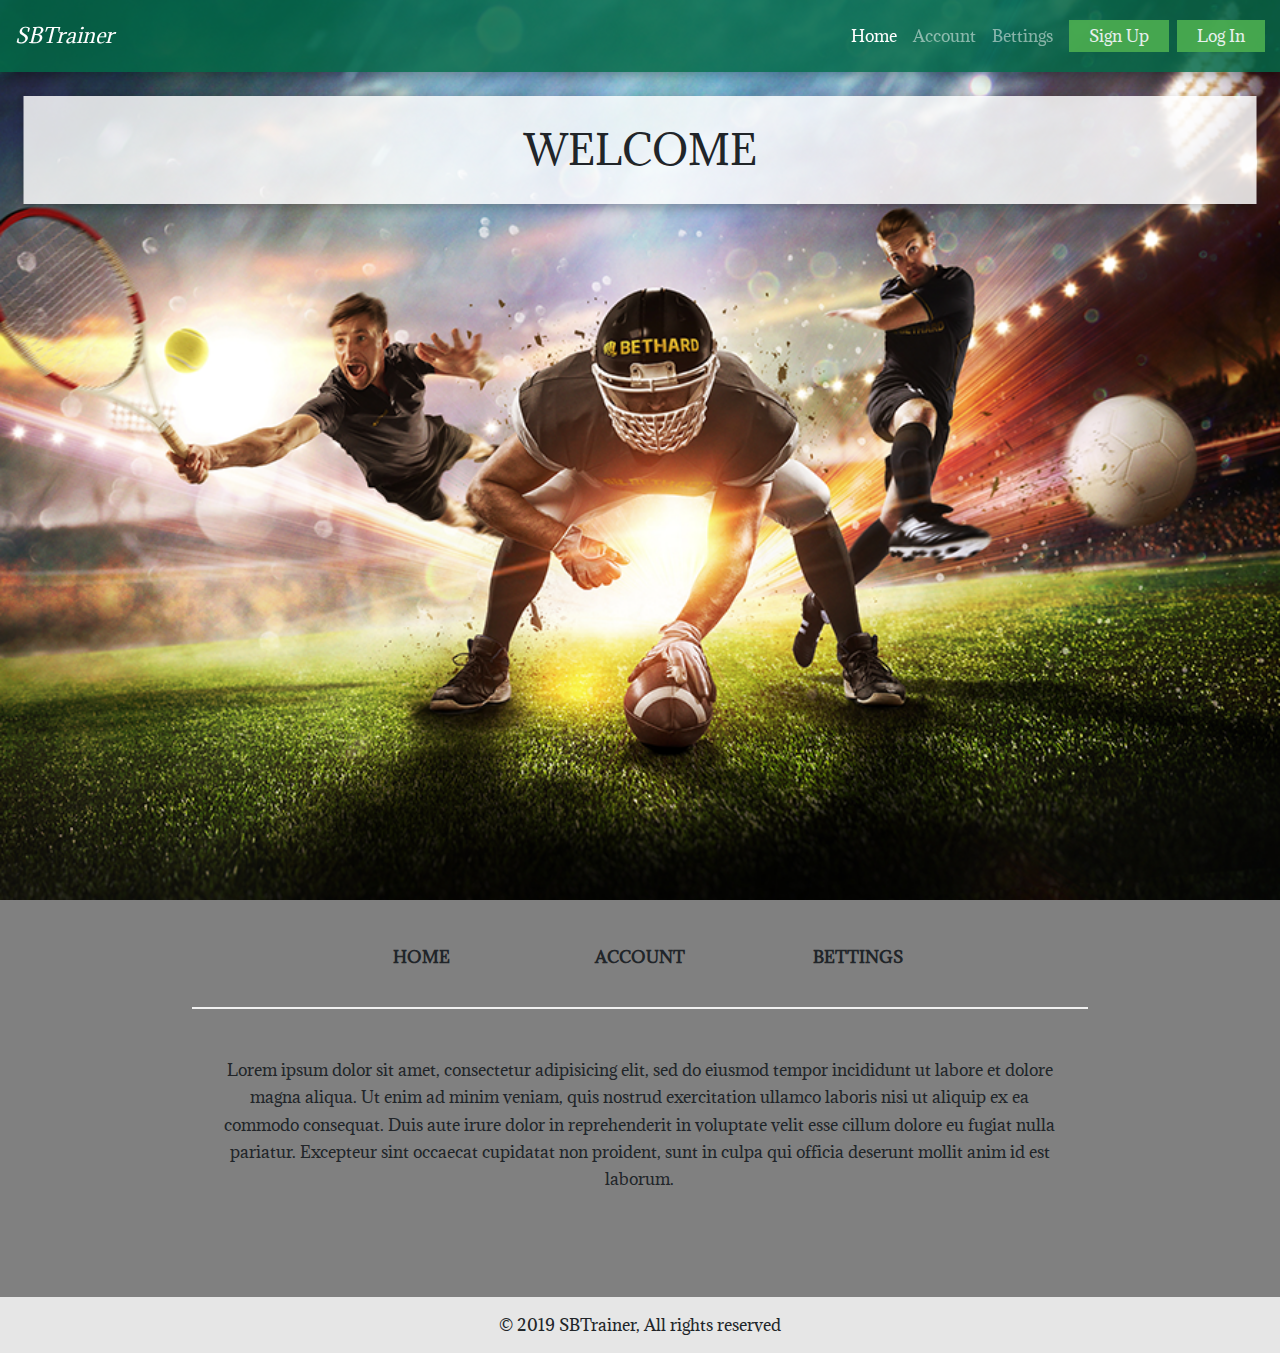
<file: WebsiteAppearance/index.html>
<!DOCTYPE html>
<html lang="uk">
  <head>
    <meta charset="UTF-8">
	  <meta name="viewport" content="width=device-width, initial-scale=1.0">
    <meta name="description" content="">
    <meta name="author" content="Marta Shuiak">
  	<title>SBTrainer</title>
  	<link rel="stylesheet" href="css/bootstrap.min.css">
  	<link rel="stylesheet" href="css/style.css">
    <link href='https://fonts.googleapis.com/css?family=Adamina' rel='stylesheet'>
  </head>

  <body data-spy="scroll" data-target="#navbar" data-offset="72" class="position-relative">

    <!-- HEADER -->

    <header class="fixed-top page-header bg-green">
      <div class="container-fluid container-fluid-max ">
        <nav id="navbar" class="navbar navbar-expand-lg navbar-dark">
          <a class="navbar-brand" href="#home"><i class="fas fa-camera fa-lg"> SBTrainer</i></a>
          <button class="navbar-toggler" type="button" data-toggle="collapse" data-target="#navbarNav" aria-controls="navbarNav" aria-expanded="false" aria-label="Toggle navigation">
            <span class="navbar-toggler-icon"></span>
          </button>
          <div class="collapse navbar-collapse " id="navbarNav">
            <ul class="navbar-nav ml-auto">
              <li class="nav-item active"><a href="index.html" class="nav-link">Home</a></li>
  	          <li class="nav-item"><a href="account.html" class="nav-link">Account</a></li>
  	          <li class="nav-item"><a href="bettings.html" class="nav-link">Bettings</a></li>
              <li><button onclick="document.getElementById('id01').style.display='block'; document.getElementById('id-block').style.display='none'" style="width:auto;" class="form-btn">Sign Up</button></li>
              <li><button onclick="document.getElementById('id02').style.display='block'; document.getElementById('id-block').style.display='none'" style="width:auto;" class="form-btn">Log In</button></li>
            </ul>
          </div>
        </nav>
      </div>
    </header>

    <!-- HEADER END-->

    <div id="id01" class="modal">
      <span onclick="document.getElementById('id01').style.display='none'" class="close" title="Close Modal">&times;</span>
      <form class="modal-content" action="/action_page.php">
        <div class="container">
          <h1>Sign Up</h1>
          <p>Please fill in this form to create an account.</p>
          <hr>
          <label for="email"><b>Email</b></label>
          <input type="text" placeholder="Enter Email" name="email" required>

          <label for="psw"><b>Password</b></label>
          <input type="password" placeholder="Enter Password" name="psw" required>

          <label for="psw-repeat"><b>Repeat Password</b></label>
          <input type="password" placeholder="Repeat Password" name="psw-repeat" required>

          <label>
            <input type="checkbox" checked="checked" name="remember" style="margin-bottom:15px"> Remember me
          </label>

          <p>By creating an account you agree to our <a href="#" style="color:dodgerblue">Terms & Privacy</a>.</p>

          <div class="clearfix">
            <button type="button" onclick="document.getElementById('id01').style.display='none';document.getElementById('id-block').style.display='block'" class="cancelbtn form-open-btn">Cancel</button>
            <button type="submit" class="signupbtn form-open-btn">Sign Up</button>
          </div>
        </div>
      </form>
    </div>

    <div id="id02" class="modal">
      <span onclick="document.getElementById('id02').style.display='none'" class="close" title="Close Modal">&times;</span>
      <form class="modal-content" action="/action_page.php">
        <div class="container">
          <h1>Log In</h1>
          <p>Please fill in this form to log into your account.</p>
          <hr>
          <label for="email"><b>Email</b></label>
          <input type="text" placeholder="Enter Email" name="email" required>

          <label for="psw"><b>Password</b></label>
          <input type="password" placeholder="Enter Password" name="psw" required>

          <label>
            <input type="checkbox" checked="checked" name="remember" style="margin-bottom:15px"> Remember me
          </label>

          <div class="clearfix">
            <button type="button" onclick="document.getElementById('id02').style.display='none';document.getElementById('id-block').style.display='block'" class="cancelbtn form-open-btn">Cancel</button>
            <button type="submit" class="signupbtn form-open-btn">Log In</button>
          </div>
        </div>
      </form>
    </div>



  <main>

    <!-- INITIAL SECTION -->

    <section id="home" class="d-flex align-items-start position-relative vh-100 cover hero" style="background-image: url(images/main.png);">
      <div class="container-fluid container-fluid-max pd">
        <div class="row container4" id="id-block">
            <h1>WELCOME</h1>
        </div>
      </div>
    </section>

    <!-- INITIAL SECTION END-->

    <script>
    // Get the modal
    var modal = document.getElementById('id01');
    var modal2 = document.getElementById('id02');

    // When the user clicks anywhere outside of the modal, close it
    window.onclick = function(event) {
      if (event.target == modal || event.target == modal2) {
        modal.style.display = "none";
        modal2.style.display = "none";
        document.getElementById('id-block').style.display='block'
      }
    }

    </script>
  </main>

  <!-- FOOTER -->

  <footer class="page-footer" style="background-color: rgb(230, 230, 230);">
      <div style="background-color: gray;">

      <!-- Grid row-->
      <div class="row text-center d-flex justify-content-center pt-5 mb-3">

        <!-- Grid column -->
        <div class="col-md-2 mb-3">
          <h6 class="text-uppercase font-weight-bold">
            <a href="#!">Home</a>
          </h6>
        </div>
        <!-- Grid column -->

        <!-- Grid column -->
        <div class="col-md-2 mb-3">
          <h6 class="text-uppercase font-weight-bold">
            <a href="#!">Account</a>
          </h6>
        </div>
        <!-- Grid column -->

        <!-- Grid column -->
        <div class="col-md-2 mb-3">
          <h6 class="text-uppercase font-weight-bold">
            <a href="#!">Bettings</a>
          </h6>
        </div>
        <!-- Grid column -->

      </div>
      <!-- Grid row-->
      <hr class="rgba-white-light" style="margin: 0 15%;">

      <!-- Grid row-->
      <div class="row d-flex text-center justify-content-center mb-md-0 mb-4">

        <!-- Grid column -->
        <div class="col-md-8 col-12 mt-5">
          <p style="line-height: 1.7rem">Lorem ipsum dolor sit amet, consectetur adipisicing elit, sed do eiusmod tempor incididunt ut labore et dolore magna aliqua. Ut enim ad minim veniam, quis nostrud exercitation ullamco laboris nisi ut aliquip ex ea commodo consequat. Duis aute irure dolor in reprehenderit in voluptate velit esse cillum dolore eu fugiat nulla pariatur. Excepteur sint occaecat cupidatat non proident, sunt in culpa qui officia deserunt mollit anim id est laborum.</p>
        </div>
        <!-- Grid column -->

      </div>
      <!-- Grid row-->
      <hr class="clearfix d-md-none rgba-white-light" style="margin: 10% 15% 5%;">

      <!-- Grid row-->
      <div class="row pb-3">

        <!-- Grid column -->
        <div class="col-md-12">

          <div class="mb-5 flex-center">

            <!-- Facebook -->
            <a class="fb-ic">
              <i class="fab fa-facebook-f fa-lg white-text mr-4"> </i>
            </a>
            <!-- Twitter -->
            <a class="tw-ic">
              <i class="fab fa-twitter fa-lg white-text mr-4"> </i>
            </a>
            <!-- Google +-->
            <a class="gplus-ic">
              <i class="fab fa-google-plus-g fa-lg white-text mr-4"> </i>
            </a>
            <!--Linkedin -->
            <a class="li-ic">
              <i class="fab fa-linkedin-in fa-lg white-text mr-4"> </i>
            </a>
            <!--Instagram-->
            <a class="ins-ic">
              <i class="fab fa-instagram fa-lg white-text mr-4"> </i>
            </a>
            <!--Pinterest-->
            <a class="pin-ic">
              <i class="fab fa-pinterest fa-lg white-text"> </i>
            </a>

          </div>

        </div>
        <!-- Grid column -->

      </div>
      <!-- Grid row-->

    </div>
    <!-- Footer Links -->

    <!-- Copyright -->
    <div class="text-center py-3">
      <a>© 2019 SBTrainer, All rights reserved</a>
    </div>
    <!-- Copyright -->

  </footer>




  <!-- FOOTER END -->

  </body>
</html>
</file>
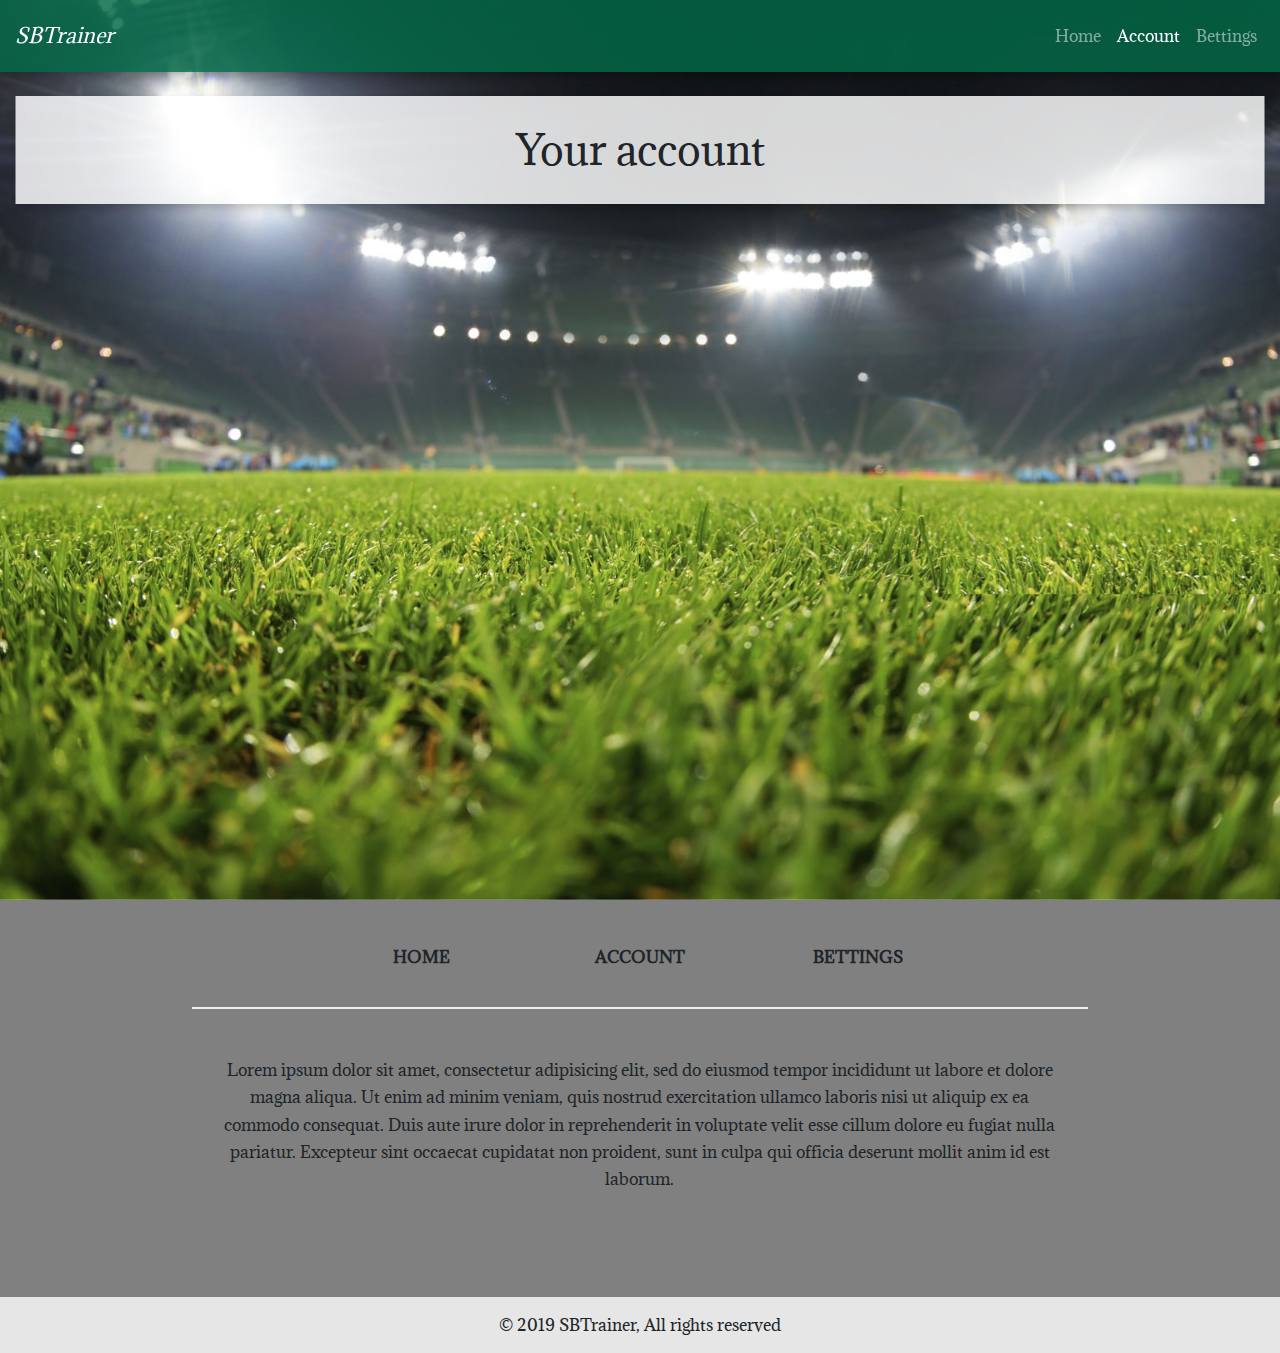
<file: WebsiteAppearance/account.html>
<!DOCTYPE html>
<html lang="uk">
  <head>
    <meta charset="UTF-8">
	  <meta name="viewport" content="width=device-width, initial-scale=1.0">
    <meta name="description" content="">
    <meta name="author" content="Marta Shuiak">
  	<title>SBTrainer</title>
  	<link rel="stylesheet" href="css/bootstrap.min.css">
  	<link rel="stylesheet" href="css/style.css">
    <link href='https://fonts.googleapis.com/css?family=Adamina' rel='stylesheet'>
  </head>

  <body data-spy="scroll" data-target="#navbar" data-offset="72" class="position-relative">

    <!-- HEADER -->

    <header class="fixed-top page-header bg-green">
      <div class="container-fluid container-fluid-max ">
        <nav id="navbar" class="navbar navbar-expand-lg navbar-dark">
          <a class="navbar-brand" href="#home"><i class="fas fa-camera fa-lg"> SBTrainer</i></a>
          <button class="navbar-toggler" type="button" data-toggle="collapse" data-target="#navbarNav" aria-controls="navbarNav" aria-expanded="false" aria-label="Toggle navigation">
            <span class="navbar-toggler-icon"></span>
          </button>
          <div class="collapse navbar-collapse " id="navbarNav">
            <ul class="navbar-nav ml-auto">
              <li class="nav-item"><a href="index.html" class="nav-link">Home</a></li>
  	          <li class="nav-item  active"><a href="account.html" class="nav-link">Account</a></li>
  	          <li class="nav-item"><a href="bettings.html" class="nav-link">Bettings</a></li>
            </ul>
          </div>
        </nav>
      </div>
    </header>

    <!-- HEADER END-->

  <main>

    <!-- INITIAL SECTION -->

    <section id="home" class="d-flex align-items-start position-relative vh-100 cover hero" style="background-image: url(images/background.jpg);">
      <div class="container-fluid container-fluid-max pd">
        <div class="row container4">
            <h1>Your account</h1>
        </div>
      </div>
    </section>

    <!-- INITIAL SECTION END-->


  </main>

  <!-- FOOTER -->

  <footer class="page-footer" style="background-color: rgb(230, 230, 230);">
      <div style="background-color: gray;">

      <!-- Grid row-->
      <div class="row text-center d-flex justify-content-center pt-5 mb-3">

        <!-- Grid column -->
        <div class="col-md-2 mb-3">
          <h6 class="text-uppercase font-weight-bold">
            <a href="#!">Home</a>
          </h6>
        </div>
        <!-- Grid column -->

        <!-- Grid column -->
        <div class="col-md-2 mb-3">
          <h6 class="text-uppercase font-weight-bold">
            <a href="#!">Account</a>
          </h6>
        </div>
        <!-- Grid column -->

        <!-- Grid column -->
        <div class="col-md-2 mb-3">
          <h6 class="text-uppercase font-weight-bold">
            <a href="#!">Bettings</a>
          </h6>
        </div>
        <!-- Grid column -->

      </div>
      <!-- Grid row-->
      <hr class="rgba-white-light" style="margin: 0 15%;">

      <!-- Grid row-->
      <div class="row d-flex text-center justify-content-center mb-md-0 mb-4">

        <!-- Grid column -->
        <div class="col-md-8 col-12 mt-5">
          <p style="line-height: 1.7rem">Lorem ipsum dolor sit amet, consectetur adipisicing elit, sed do eiusmod tempor incididunt ut labore et dolore magna aliqua. Ut enim ad minim veniam, quis nostrud exercitation ullamco laboris nisi ut aliquip ex ea commodo consequat. Duis aute irure dolor in reprehenderit in voluptate velit esse cillum dolore eu fugiat nulla pariatur. Excepteur sint occaecat cupidatat non proident, sunt in culpa qui officia deserunt mollit anim id est laborum.</p>
        </div>
        <!-- Grid column -->

      </div>
      <!-- Grid row-->
      <hr class="clearfix d-md-none rgba-white-light" style="margin: 10% 15% 5%;">

      <!-- Grid row-->
      <div class="row pb-3">

        <!-- Grid column -->
        <div class="col-md-12">

          <div class="mb-5 flex-center">

            <!-- Facebook -->
            <a class="fb-ic">
              <i class="fab fa-facebook-f fa-lg white-text mr-4"> </i>
            </a>
            <!-- Twitter -->
            <a class="tw-ic">
              <i class="fab fa-twitter fa-lg white-text mr-4"> </i>
            </a>
            <!-- Google +-->
            <a class="gplus-ic">
              <i class="fab fa-google-plus-g fa-lg white-text mr-4"> </i>
            </a>
            <!--Linkedin -->
            <a class="li-ic">
              <i class="fab fa-linkedin-in fa-lg white-text mr-4"> </i>
            </a>
            <!--Instagram-->
            <a class="ins-ic">
              <i class="fab fa-instagram fa-lg white-text mr-4"> </i>
            </a>
            <!--Pinterest-->
            <a class="pin-ic">
              <i class="fab fa-pinterest fa-lg white-text"> </i>
            </a>

          </div>

        </div>
        <!-- Grid column -->

      </div>
      <!-- Grid row-->

    </div>
    <!-- Footer Links -->

    <!-- Copyright -->
    <div class="text-center py-3">
      <a>© 2019 SBTrainer, All rights reserved</a>
    </div>
    <!-- Copyright -->

  </footer>




  <!-- FOOTER END -->

  </body>
</html>
</file>
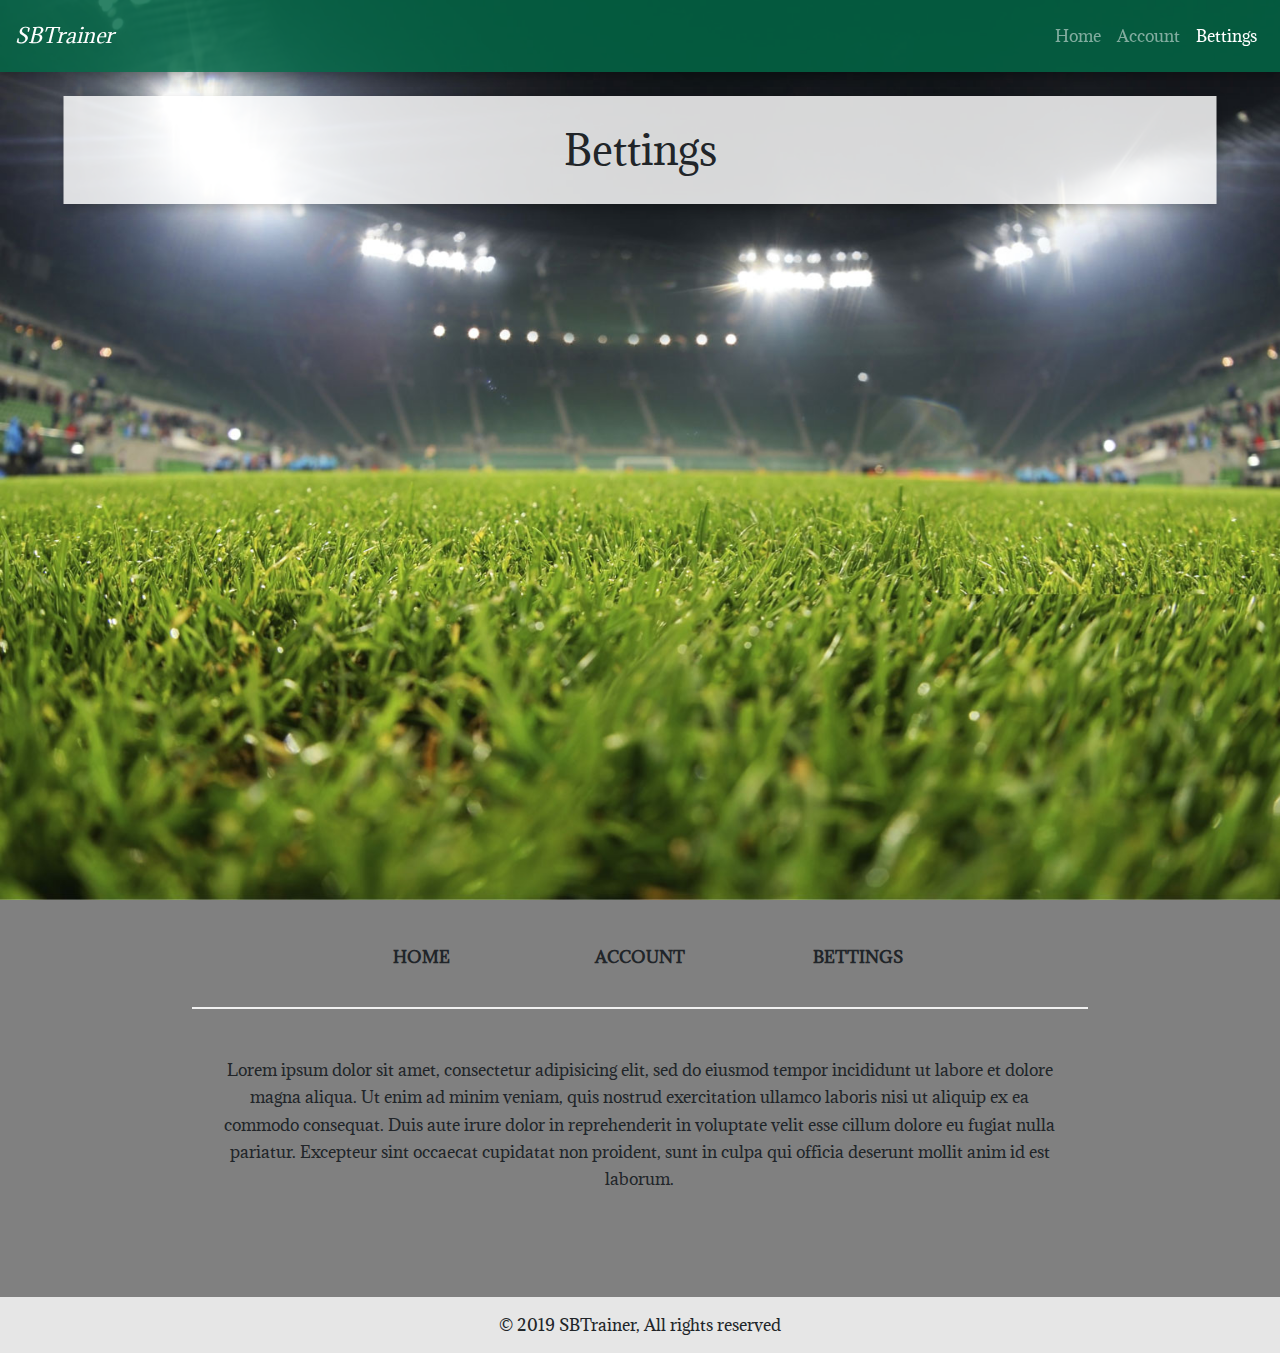
<file: WebsiteAppearance/bettings.html>
<!DOCTYPE html>
<html lang="uk">
  <head>
    <meta charset="UTF-8">
	  <meta name="viewport" content="width=device-width, initial-scale=1.0">
    <meta name="description" content="">
    <meta name="author" content="Marta Shuiak">
  	<title>SBTrainer</title>
  	<link rel="stylesheet" href="css/bootstrap.min.css">
  	<link rel="stylesheet" href="css/style.css">
    <link href='https://fonts.googleapis.com/css?family=Adamina' rel='stylesheet'>
  </head>

  <body data-spy="scroll" data-target="#navbar" data-offset="72" class="position-relative">

    <!-- HEADER -->

    <header class="fixed-top page-header bg-green">
      <div class="container-fluid container-fluid-max ">
        <nav id="navbar" class="navbar navbar-expand-lg navbar-dark">
          <a class="navbar-brand" href="#home"><i class="fas fa-camera fa-lg"> SBTrainer</i></a>
          <button class="navbar-toggler" type="button" data-toggle="collapse" data-target="#navbarNav" aria-controls="navbarNav" aria-expanded="false" aria-label="Toggle navigation">
            <span class="navbar-toggler-icon"></span>
          </button>
          <div class="collapse navbar-collapse " id="navbarNav">
            <ul class="navbar-nav ml-auto">
              <li class="nav-item"><a href="index.html" class="nav-link">Home</a></li>
  	          <li class="nav-item"><a href="account.html" class="nav-link">Account</a></li>
  	          <li class="nav-item active"><a href="bettings.html" class="nav-link">Bettings</a></li>
            </ul>
          </div>
        </nav>
      </div>
    </header>

    <!-- HEADER END-->

  <main>

    <!-- INITIAL SECTION -->

    <section id="home" class="d-flex align-items-start position-relative vh-100 cover hero" style="background-image: url(images/background.jpg);">
      <div class="container-fluid container-fluid-max pd">
        <div class="row container4">
            <h1>Bettings</h1>
        </div>
      </div>
    </section>

    <!-- INITIAL SECTION END-->


  </main>

  <!-- FOOTER -->

  <footer class="page-footer" style="background-color: rgb(230, 230, 230);">
      <div style="background-color: gray;">

      <!-- Grid row-->
      <div class="row text-center d-flex justify-content-center pt-5 mb-3">

        <!-- Grid column -->
        <div class="col-md-2 mb-3">
          <h6 class="text-uppercase font-weight-bold">
            <a href="#!">Home</a>
          </h6>
        </div>
        <!-- Grid column -->

        <!-- Grid column -->
        <div class="col-md-2 mb-3">
          <h6 class="text-uppercase font-weight-bold">
            <a href="#!">Account</a>
          </h6>
        </div>
        <!-- Grid column -->

        <!-- Grid column -->
        <div class="col-md-2 mb-3">
          <h6 class="text-uppercase font-weight-bold">
            <a href="#!">Bettings</a>
          </h6>
        </div>
        <!-- Grid column -->

      </div>
      <!-- Grid row-->
      <hr class="rgba-white-light" style="margin: 0 15%;">

      <!-- Grid row-->
      <div class="row d-flex text-center justify-content-center mb-md-0 mb-4">

        <!-- Grid column -->
        <div class="col-md-8 col-12 mt-5">
          <p style="line-height: 1.7rem">Lorem ipsum dolor sit amet, consectetur adipisicing elit, sed do eiusmod tempor incididunt ut labore et dolore magna aliqua. Ut enim ad minim veniam, quis nostrud exercitation ullamco laboris nisi ut aliquip ex ea commodo consequat. Duis aute irure dolor in reprehenderit in voluptate velit esse cillum dolore eu fugiat nulla pariatur. Excepteur sint occaecat cupidatat non proident, sunt in culpa qui officia deserunt mollit anim id est laborum.</p>
        </div>
        <!-- Grid column -->

      </div>
      <!-- Grid row-->
      <hr class="clearfix d-md-none rgba-white-light" style="margin: 10% 15% 5%;">

      <!-- Grid row-->
      <div class="row pb-3">

        <!-- Grid column -->
        <div class="col-md-12">

          <div class="mb-5 flex-center">

            <!-- Facebook -->
            <a class="fb-ic">
              <i class="fab fa-facebook-f fa-lg white-text mr-4"> </i>
            </a>
            <!-- Twitter -->
            <a class="tw-ic">
              <i class="fab fa-twitter fa-lg white-text mr-4"> </i>
            </a>
            <!-- Google +-->
            <a class="gplus-ic">
              <i class="fab fa-google-plus-g fa-lg white-text mr-4"> </i>
            </a>
            <!--Linkedin -->
            <a class="li-ic">
              <i class="fab fa-linkedin-in fa-lg white-text mr-4"> </i>
            </a>
            <!--Instagram-->
            <a class="ins-ic">
              <i class="fab fa-instagram fa-lg white-text mr-4"> </i>
            </a>
            <!--Pinterest-->
            <a class="pin-ic">
              <i class="fab fa-pinterest fa-lg white-text"> </i>
            </a>

          </div>

        </div>
        <!-- Grid column -->

      </div>
      <!-- Grid row-->

    </div>
    <!-- Footer Links -->

    <!-- Copyright -->
    <div class="text-center py-3">
      <a>© 2019 SBTrainer, All rights reserved</a>
    </div>
    <!-- Copyright -->

  </footer>




  <!-- FOOTER END -->

  </body>
</html>
</file>
<file: WebsiteAppearance/css/style.css>
* {
  box-sizing: border-box;
}

:root {
  --green: green;
}

body {
    font-family: 'Adamina';
}

a,
a:hover {
  color: inherit;
}

a:hover {
  text-decoration: none;
}

.bg-green-other {
  background: var(--green);
}

.icons {
  margin-top: 30px;
  margin-bottom: 50px;
  -webkit-transition: color 1s, -webkit-transform 2s;
  -moz-transition:    color 1s;
  -ms-transition:     color 1s;
  -o-transition:      color 1s;
  transition:         color 1s,  transform 2s;
}
.icons:hover {
  color: var(--green);
  -webkit-transform: rotateZ(20deg);
  transform: rotateZ(20deg);
}

.col-new {
  position: relative;
  width: 100%;
}

.text-green {
  color: var(--green);
}

.p-70 {
  padding: 70px 0;
}

.container-fluid-max {
  max-width: 1440px;
}

.cover {
  background: no-repeat center/cover;
}

.scroll .page-header {
  background: var(--green);
}

.page-header {
  transition: background 0.5s ease-in-out;
}

.page-header .navbar {
  padding: 1rem 0;
}

.page-header .navbar-toggler {
  border-color: white;
}

.bg-green {
  background: rgba(2, 105, 71, 0.83);
	box-shadow: rgba(0, 0, 0, 0.25) 0px 4px 10px 0px;
}

.bg-white {
  background: rgba(2, 105, 71, 0.83);
	box-shadow: rgba(0, 0, 0, 0.25) 0px 4px 10px 0px;
}


@media screen and (max-width: 991px) {
  .page-header {
    background: var(--green);
  }
}

.scroll .hero {
  transform: scale(0.98);
}

.hero {
  background-attachment: fixed;
  transition: transform 0.5s ease-in-out;
}

.hero .container-fluid {
  z-index: 10;
}

.pd {
  margin-top: 70px;
}

div.container4 {
    height: 10em;
    position: relative
}

div.container4 h1 {
    margin: 0;
    background: rgba(255, 255, 255, 0.83);
  	box-shadow: rgba(0, 0, 0, 0.25) 0px 4px 10px 0px;
    padding: 30px 500px;
    position: absolute;
    top: 50%;
    left: 50%;
    margin-right: -50%;
    transform: translate(-50%, -50%)
}


/*Form*/
/* Full-width input fields */
input[type=text], input[type=password] {
  width: 100%;
  padding: 15px;
  margin: 5px 0 22px 0;
  display: inline-block;
  border: none;
  background: #f1f1f1;
}

/* Add a background color when the inputs get focus */
input[type=text]:focus, input[type=password]:focus {
  background-color: #ddd;
  outline: none;
}

/* Set a style for all buttons */
.form-btn {
  background-color: #4CAF50;
  color: white;
  padding: 4px 20px;
  margin: 4px 0;
  margin-left: 8px;
  border: none;
  cursor: pointer;
  width: 100%;
  opacity: 0.9;
}

.form-btn:hover {
  opacity:1;
}

.form-open-btn {
  background-color: #4CAF50;
  color: white;
  padding: 14px 20px;
  margin: 8px 0;
  border: none;
  cursor: pointer;
  width: 100%;
  opacity: 0.9;
}

.form-open-btn:hover {
  opacity:1;
}

/* Extra styles for the cancel button */
.cancelbtn {
  padding: 14px 20px;
  background-color: #f44336;
}

/* Float cancel and signup buttons and add an equal width */
.cancelbtn, .signupbtn {
  float: left;
  width: 50%;
}

/* Add padding to container elements */
.container {
  padding: 16px;
}

/* The Modal (background) */
.modal {
  display: none; /* Hidden by default */
  position: fixed; /* Stay in place */
  z-index: 1; /* Sit on top */
  left: 0;
  top: 0;
  width: 100%; /* Full width */
  height: 100%; /* Full height */
  overflow: auto; /* Enable scroll if needed */
  background-color: #474e5d;
  padding-top: 50px;
}

/* Modal Content/Box */
.modal-content {
  background-color: #fefefe;
  margin: 5% auto 15% auto; /* 5% from the top, 15% from the bottom and centered */
  border: 1px solid #888;
  width: 80%; /* Could be more or less, depending on screen size */
}

/* Style the horizontal ruler */
hr {
  border: 1px solid #f1f1f1;
  margin-bottom: 25px;
}

/* The Close Button (x) */
.close {
  position: absolute;
  right: 35px;
  top: 15px;
  font-size: 40px;
  font-weight: bold;
  color: #f1f1f1;
}

.close:hover,
.close:focus {
  color: #f44336;
  cursor: pointer;
}

/* Clear floats */
.clearfix::after {
  content: "";
  clear: both;
  display: table;
}

/* Change styles for cancel button and signup button on extra small screens */
@media screen and (max-width: 300px) {
  .cancelbtn, .signupbtn {
     width: 100%;
  }
}
</file>
